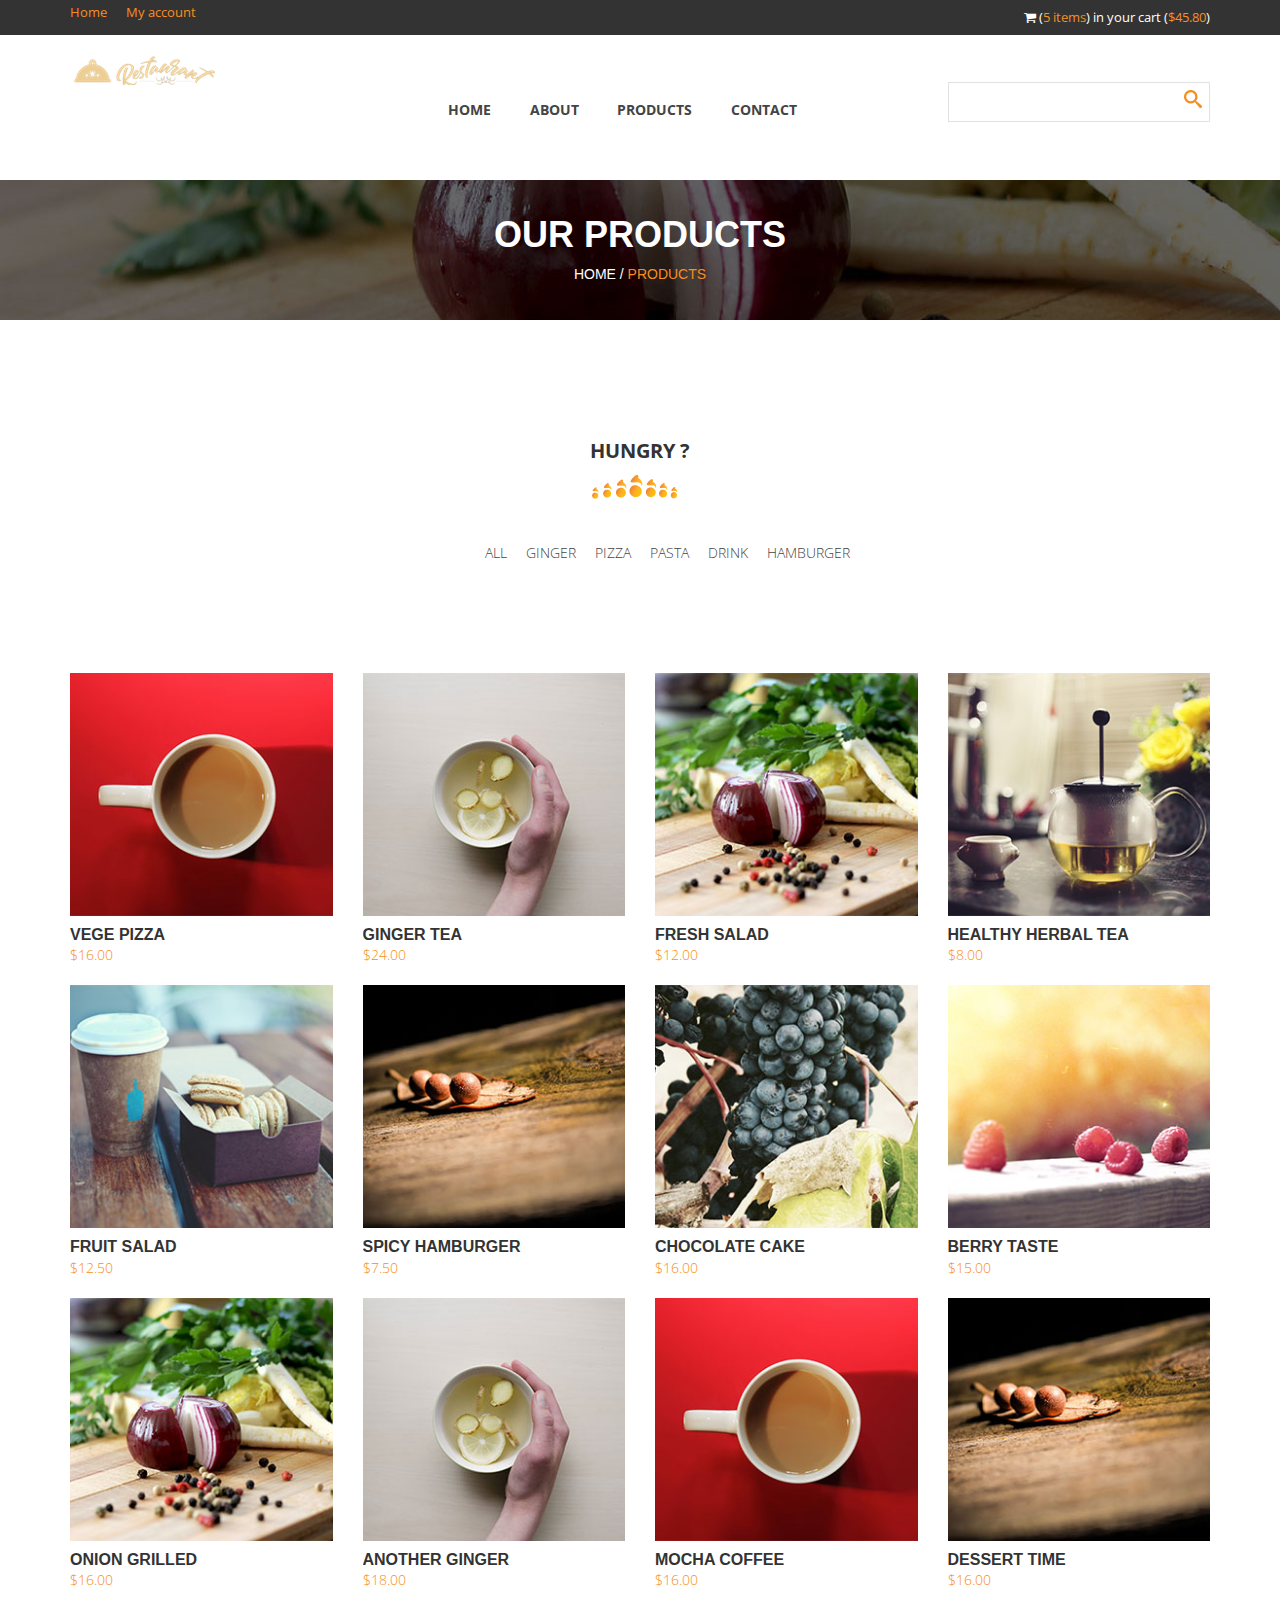
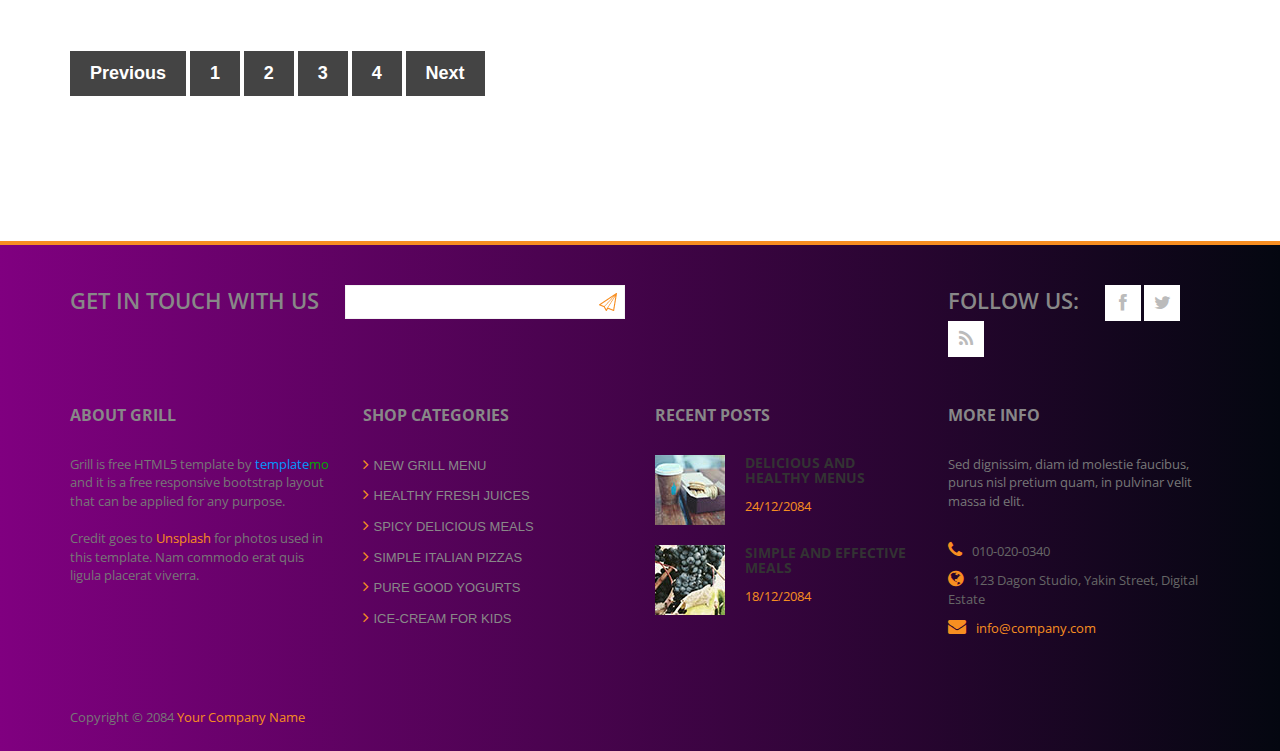
<file: products.html>
<!DOCTYPE html>
<!--[if lt IE 7]>      <html class="no-js lt-ie9 lt-ie8 lt-ie7"> <![endif]-->
<!--[if IE 7]>         <html class="no-js lt-ie9 lt-ie8"> <![endif]-->
<!--[if IE 8]>         <html class="no-js lt-ie9"> <![endif]-->
<!--[if gt IE 8]><!--> <html class="no-js"> <!--<![endif]-->
<!-- 

Grill Template 

http://www.templatemo.com/free-website-templates/417-grill

-->
    <head>
        <meta charset="utf-8">
        <title>Products - Grill Template</title>
        <meta name="description" content="">
        <meta name="viewport" content="width=device-width">
        
        <link href='http://fonts.googleapis.com/css?family=Open+Sans:300italic,400italic,600italic,700italic,800italic,400,300,600,700,800' rel='stylesheet' type='text/css'>

        <link rel="stylesheet" href="css/bootstrap.css">
        <link rel="stylesheet" href="css/font-awesome.css">
        <link rel="stylesheet" href="css/templatemo_style.css">
        <link rel="stylesheet" href="css/templatemo_misc.css">
        <link rel="stylesheet" href="css/flexslider.css">
        <link rel="stylesheet" href="css/testimonails-slider.css">

        <script src="js/vendor/modernizr-2.6.1-respond-1.1.0.min.js"></script>
    </head>
    <body>
        <!--[if lt IE 7]>
            <p class="chromeframe">You are using an outdated browser. <a href="http://browsehappy.com/">Upgrade your browser today</a> or <a href="http://www.google.com/chromeframe/?redirect=true">install Google Chrome Frame</a> to better experience this site.</p>
        <![endif]-->

            <header>
                <div id="top-header">
                    <div class="container">
                        <div class="row">
                            <div class="col-md-6">
                                <div class="home-account">
                                    <a href="#">Home</a>
                                    <a href="#">My account</a>
                                </div>
                            </div>
                            <div class="col-md-6">
                                <div class="cart-info">
                                    <i class="fa fa-shopping-cart"></i>
                                    (<a href="#">5 items</a>) in your cart (<a href="#">$45.80</a>)
                                </div>
                            </div>
                        </div>
                    </div>
                </div>
                <div id="main-header">
                    <div class="container">
                        <div class="row">
                            <div class="col-md-3">
                                <div class="logo">
                                    <a href="#"><img src="images/logo.png" title="Grill Template" alt="Grill Website Template" ></a>
                                </div>
                            </div>
                            <div class="col-md-6">
                                <div class="main-menu">
                                    <ul>
                                        <li><a href="index.html">Home</a></li>
                                        <li><a href="about-us.html">About</a></li>
                                        <li><a href="products.html">Products</a></li>
                                        <li><a href="contact-us.html">Contact</a></li>
                                    </ul>
                                </div>
                            </div>
                            <div class="col-md-3">
                                <div class="search-box">  
                                    <form name="search_form" method="get" class="search_form">
                                        <input id="search" type="text" />
                                        <input type="submit" id="search-button" />
                                    </form>
                                </div>
                            </div>
                        </div>
                    </div>
                </div>
            </header>


            <div id="heading">
                <div class="container">
                    <div class="row">
                        <div class="col-md-12">
                            <div class="heading-content">
                                <h2>Our Products</h2>
                                <span>Home / <a href="about-us.html">Products</a></span>
                            </div>
                        </div>
                    </div>
                </div>
            </div>





            <div id="products-post">
                <div class="container">
                    <div class="row">
                        <div class="col-md-12">
                            <div id="product-heading">
                                <h2>Hungry ?</h2>
                                <img src="images/under-heading.png" alt="" >
                            </div>
                        </div>
                    </div>
                    <div class="row">
                        <div class="filters col-md-12 col-xs-12">
                            <ul id="filters" class="clearfix">
                                <li><span class="filter" data-filter="all">All</span></li>
                                <li><span class="filter" data-filter=".ginger">Ginger</span></li>
                                <li><span class="filter" data-filter=".pizza">Pizza</span></li>
                                <li><span class="filter" data-filter=".pasta">Pasta</span></li>
                                <li><span class="filter" data-filter=".drink">Drink</span></li>
                                <li><span class="filter" data-filter=".hamburger">Hamburger</span></li>
                            </ul>
                        </div>
                    </div>
                    <div class="row" id="Container">
                        <div class="col-md-3 col-sm-6 mix portfolio-item Pizza">       
                            <div class="portfolio-wrapper">                
                                <div class="portfolio-thumb">
                                    <img src="images/product1.jpg" alt="" />
                                    <div class="hover">
                                        <div class="hover-iner">
                                            <a class="fancybox" href="images/product1_big.jpg"><img src="images/open-icon.png" alt="" /></a>
                                            <span>Pizza</span>
                                        </div>
                                    </div>
                                </div>  
                                <div class="label-text">
                                    <h3><a href="single-post.html">Vege Pizza</a></h3>
                                    <span class="text-category">$16.00</span>
                                </div>
                            </div>          
                        </div>
                        <div class="col-md-3 col-sm-6 mix portfolio-item ginger">       
                            <div class="portfolio-wrapper">                
                                <div class="portfolio-thumb">
                                    <img src="images/product2.jpg" alt="" />
                                    <div class="hover">
                                        <div class="hover-iner">
                                            <a class="fancybox" href="images/product2_big.jpg"><img src="images/open-icon.png" alt="" /></a>
                                            <span>Ginger</span>
                                        </div>
                                    </div>
                                </div>  
                                <div class="label-text">
                                    <h3><a href="single-post.html">Ginger Tea</a></h3>
                                    <span class="text-category">$24.00</span>
                                </div>
                            </div>          
                        </div>
                        <div class="col-md-3 col-sm-6 mix portfolio-item pizza">       
                            <div class="portfolio-wrapper">                
                                <div class="portfolio-thumb">
                                    <img src="images/product3.jpg" alt="" />
                                    <div class="hover">
                                        <div class="hover-iner">
                                            <a class="fancybox" href="images/product3_big.jpg"><img src="images/open-icon.png" alt="" /></a>
                                            <span>Pizza</span>
                                        </div>
                                    </div>
                                </div>  
                                <div class="label-text">
                                    <h3><a href="single-post.html">Fresh Salad</a></h3>
                                    <span class="text-category">$12.00</span>
                                </div>
                            </div>          
                        </div>
                        <div class="col-md-3 col-sm-6 mix portfolio-item pasta">       
                            <div class="portfolio-wrapper">                
                                <div class="portfolio-thumb">
                                    <img src="images/product4.jpg" alt="" />
                                    <div class="hover">
                                        <div class="hover-iner">
                                            <a class="fancybox" href="images/product4_big.jpg"><img src="images/open-icon.png" alt="" /></a>
                                            <span>Pasta</span>
                                        </div>
                                    </div>
                                </div>  
                                <div class="label-text">
                                    <h3><a href="single-post.html">Healthy Herbal Tea</a></h3>
                                    <span class="text-category">$8.00</span>
                                </div>
                            </div>          
                        </div>
                        <div class="col-md-3 col-sm-6 mix portfolio-item drink">       
                            <div class="portfolio-wrapper">                
                                <div class="portfolio-thumb">
                                    <img src="images/product5.jpg" alt="" />
                                    <div class="hover">
                                        <div class="hover-iner">
                                            <a class="fancybox" href="images/product5_big.jpg"><img src="images/open-icon.png" alt="" /></a>
                                            <span>Drink</span>
                                        </div>
                                    </div>
                                </div>  
                                <div class="label-text">
                                    <h3><a href="single-post.html">Fruit Salad</a></h3>
                                    <span class="text-category">$12.50</span>
                                </div>
                            </div>          
                        </div>
                        <div class="col-md-3 col-sm-6 mix portfolio-item hamburger">       
                            <div class="portfolio-wrapper">                
                                <div class="portfolio-thumb">
                                    <img src="images/product6.jpg" alt="" />
                                    <div class="hover">
                                        <div class="hover-iner">
                                            <a class="fancybox" href="images/product6_big.jpg"><img src="images/open-icon.png" alt="" /></a>
                                            <span>Hamburger</span>
                                        </div>
                                    </div>
                                </div>  
                                <div class="label-text">
                                    <h3><a href="single-post.html">Spicy Hamburger</a></h3>
                                    <span class="text-category">$7.50</span>
                                </div>
                            </div>          
                        </div>
                        <div class="col-md-3 col-sm-6 mix portfolio-item pizza">       
                            <div class="portfolio-wrapper">                
                                <div class="portfolio-thumb">
                                    <img src="images/product7.jpg" alt="" />
                                    <div class="hover">
                                        <div class="hover-iner">
                                            <a class="fancybox" href="images/product7_big.jpg"><img src="images/open-icon.png" alt="" /></a>
                                            <span>Pizza</span>
                                        </div>
                                    </div>
                                </div>  
                                <div class="label-text">
                                    <h3><a href="single-post.html">Chocolate Cake</a></h3>
                                    <span class="text-category">$16.00</span>
                                </div>
                            </div>          
                        </div>
                        <div class="col-md-3 col-sm-6 mix portfolio-item pasta">       
                            <div class="portfolio-wrapper">                
                                <div class="portfolio-thumb">
                                    <img src="images/product8.jpg" alt="" />
                                    <div class="hover">
                                        <div class="hover-iner">
                                            <a class="fancybox" href="images/product8_big.jpg"><img src="images/open-icon.png" alt="" /></a>
                                            <span>Pasta</span>
                                        </div>
                                    </div>
                                </div>  
                                <div class="label-text">
                                    <h3><a href="single-post.html">Berry Taste</a></h3>
                                    <span class="text-category">$15.00</span>
                                </div>
                            </div>          
                        </div>
                        <div class="col-md-3 col-sm-6 mix portfolio-item hamburger">       
                            <div class="portfolio-wrapper">                
                                <div class="portfolio-thumb">
                                    <img src="images/product3.jpg" alt="" />
                                    <div class="hover">
                                        <div class="hover-iner">
                                            <a class="fancybox" href="images/product3_big.jpg"><img src="images/open-icon.png" alt="" /></a>
                                            <span>Hamburger</span>
                                        </div>
                                    </div>
                                </div>  
                                <div class="label-text">
                                    <h3><a href="single-post.html">Onion Grilled</a></h3>
                                    <span class="text-category">$16.00</span>
                                </div>
                            </div>          
                        </div>
                        <div class="col-md-3 col-sm-6 mix portfolio-item drink">       
                            <div class="portfolio-wrapper">                
                                <div class="portfolio-thumb">
                                    <img src="images/product2.jpg" alt="" />
                                    <div class="hover">
                                        <div class="hover-iner">
                                            <a class="fancybox" href="images/product2_big.jpg"><img src="images/open-icon.png" alt="" /></a>
                                            <span>Drink</span>
                                        </div>
                                    </div>
                                </div>  
                                <div class="label-text">
                                    <h3><a href="single-post.html">Another Ginger</a></h3>
                                    <span class="text-category">$18.00</span>
                                </div>
                            </div>          
                        </div>
                        <div class="col-md-3 col-sm-6 mix portfolio-item ginger">       
                            <div class="portfolio-wrapper">                
                                <div class="portfolio-thumb">
                                    <img src="images/product1.jpg" alt="" />
                                    <div class="hover">
                                        <div class="hover-iner">
                                            <a class="fancybox" href="images/product1_big.jpg"><img src="images/open-icon.png" alt="" /></a>
                                            <span>Ginger</span>
                                        </div>
                                    </div>
                                </div>  
                                <div class="label-text">
                                    <h3><a href="single-post.html">Mocha Coffee</a></h3>
                                    <span class="text-category">$16.00</span>
                                </div>
                            </div>          
                        </div>
                        <div class="col-md-3 col-sm-6 mix portfolio-item pasta">       
                            <div class="portfolio-wrapper">                
                                <div class="portfolio-thumb">
                                    <img src="images/product6.jpg" alt="" />
                                    <div class="hover">
                                        <div class="hover-iner">
                                            <a class="fancybox" href="images/product6_big.jpg"><img src="images/open-icon.png" alt="" /></a>
                                            <span>Pasta</span>
                                        </div>
                                    </div>
                                </div>  
                                <div class="label-text">
                                    <h3><a href="single-post.html">Dessert Time</a></h3>
                                    <span class="text-category">$16.00</span>
                                </div>
                            </div>          
                        </div>
                    </div>
                    <div class="pagination">
                        <div class="row">   
                            <div class="col-md-12">
                                <ul>
                                	<li><a href="#">Previous</a></li>
                                    <li><a href="#">1</a></li>
                                    <li><a href="#">2</a></li>
                                    <li><a href="#">3</a></li>
                                    <li><a href="#">4</a></li>
                                    <li><a href="#">Next</a></li>
                                </ul>
                            </div>
                        </div>
                    </div>     
                </div>
            </div>



			<footer>
                <div class="container">
                    <div class="top-footer">
                        <div class="row">
                            <div class="col-md-9">
                                <div class="subscribe-form">
                                    <span>Get in touch with us</span>
                                    <form method="get" class="subscribeForm">
                                        <input id="subscribe" type="text" />
                                        <input type="submit" id="submitButton" />
                                    </form>
                                </div>
                            </div>
                            <div class="col-md-3">
                                <div class="social-bottom">
                                    <span>Follow us:</span>
                                    <ul>
                                        <li><a href="#" class="fa fa-facebook"></a></li>
                                        <li><a href="#" class="fa fa-twitter"></a></li>
                                        <li><a href="#" class="fa fa-rss"></a></li>
                                    </ul>
                                </div>
                            </div>
                        </div>
                    </div>
                    <div class="main-footer">
                        <div class="row">
                            <div class="col-md-3">
                                <div class="about">
                                    <h4 class="footer-title">About Grill</h4>
                                    <p>Grill is free HTML5 template by <span class="blue">template</span><span class="green">mo</span> and it is a free responsive bootstrap layout that can be applied for any purpose.
                                    <br><br>Credit goes to <a rel="nofollow" href="http://unsplash.com">Unsplash</a> for photos used in this template. Nam commodo erat quis ligula placerat viverra.</p>
                                </div>
                            </div>
                            <div class="col-md-3">
                                <div class="shop-list">
                                    <h4 class="footer-title">Shop Categories</h4>
                                    <ul>
                                        <li><a href="#"><i class="fa fa-angle-right"></i>New Grill Menu</a></li>
                                        <li><a href="#"><i class="fa fa-angle-right"></i>Healthy Fresh Juices</a></li>
                                        <li><a href="#"><i class="fa fa-angle-right"></i>Spicy Delicious Meals</a></li>
                                        <li><a href="#"><i class="fa fa-angle-right"></i>Simple Italian Pizzas</a></li>
                                        <li><a href="#"><i class="fa fa-angle-right"></i>Pure Good Yogurts</a></li>
                                        <li><a href="#"><i class="fa fa-angle-right"></i>Ice-cream for kids</a></li>
                                    </ul>
                                </div>
                            </div>
                            <div class="col-md-3">
                                <div class="recent-posts">
                                    <h4 class="footer-title">Recent posts</h4>
                                    <div class="recent-post">
                                        <div class="recent-post-thumb">
                                            <img src="images/recent-post1.jpg" alt="">
                                        </div>
                                        <div class="recent-post-info">
                                            <h6><a href="#">Delicious and Healthy Menus</a></h6>
                                            <span>24/12/2084</span>
                                        </div>
                                    </div>
                                    <div class="recent-post">
                                        <div class="recent-post-thumb">
                                            <img src="images/recent-post2.jpg" alt="">
                                        </div>
                                        <div class="recent-post-info">
                                            <h6><a href="#">Simple and effective meals</a></h6>
                                            <span>18/12/2084</span>
                                        </div>
                                    </div>
                                </div>
                            </div>
                            <div class="col-md-3">
                                <div class="more-info">
                                    <h4 class="footer-title">More info</h4>
                                    <p>Sed dignissim, diam id molestie faucibus, purus nisl pretium quam, in pulvinar velit massa id elit.</p>
                                    <ul>
                                        <li><i class="fa fa-phone"></i>010-020-0340</li>
                                        <li><i class="fa fa-globe"></i>123 Dagon Studio, Yakin Street, Digital Estate</li>
                                        <li><i class="fa fa-envelope"></i><a href="#">info@company.com</a></li>
                                    </ul>
                                </div>
                            </div>
                        </div>
                    </div>
                    <div class="bottom-footer">
                        <p>Copyright © 2084 <a href="#">Your Company Name</a></p>
                    </div>
                    
                </div>
            </footer>

    
        <script src="js/vendor/jquery-1.11.0.min.js"></script>
        <script src="js/vendor/jquery.gmap3.min.js"></script>
        <script src="js/plugins.js"></script>
        <script src="js/main.js"></script>

    </body>
</html>
</file>
<file: css/templatemo_style.css>
/*

Grill Template 

http://www.templatemo.com/free-website-templates/417-grill

*/

/*-- Basic --*/
a {
  text-decoration: none;
  color: #f78e21;
}

a:hover {
  text-decoration: none;
  color: #f78e21;
}

.blue {
	color: #09F;
}

.green {
	color: #0A0;
}

p {
  font-family: 'Open Sans', sans-serif;
  font-size: 13px;
  color: #777;
}

.heading-section {
  text-align: center;
  padding: 5px 0 80px 0;
}

.heading-section h2 {
  font-family: 'Open Sans', sans-serif;
  font-size: 20px;
  color: #333;
  font-weight: 700;
  text-transform: uppercase;
}

*, *:before, *:after {
  -moz-box-sizing: border-box; -webkit-box-sizing: border-box; box-sizing: border-box;
 }


.space30 {
	margin-bottom: 30px;
}

.space50 {
	margin-bottom: 50px;
}


/*-- Header --*/
#top-header {
  background-color: #333;
  color: #fff;
}

.home-account a {
  display: inline-block;
  margin-right: 15px;
  padding: 3px 0;
  font-size: 13px;
  font-family: 'Open Sans', sans-serif;
}

.cart-info {
  text-align: right;
  padding: 8px 0;
  font-size: 13px;
  font-family: 'Open Sans', sans-serif;
}

.logo {
  padding: 20px 0;
}

.main-menu ul {
  padding: 10px;
  margin-top: 15px;
  text-align: center;
}

.main-menu li {
  list-style: none;
  display: inline-block;
    padding: 40px 0;
}

.main-menu a {
  font-family: 'Open Sans', sans-serif;
  font-weight: 700;
  font-size: 14px;
  color: #444;
  text-transform: uppercase;
  margin-right: 35px;
}

.main-menu a:hover {
  color: #f78e21;
}

.search-box {
  text-align: right;
  margin-top: 47px;
  position: relative;
}

.search-box input {
  margin-top: 0px;
}

.search-box input[type="submit"] {
  background-color: transparent;
  position: absolute;
  width: 34px;
  height: 34px;
  right: 0;
  top: 0;
  border: 0;
  content: '';
  color: transparent;
  background: url(../images/search-icon.png);
  background-position: center;
  background-repeat: no-repeat;
}

.search-box input#s {
  padding: 4px 10px 4px 10px;
  height: 34px;
  line-height: 34px;
  outline: 0;
  border: 1px solid #ddd;
}

/*-- End Header --*/




/*-- Heading --*/

#heading {
  background-image: url(../images/bg-image.jpg);
  height: 140px;
}

#heading h2 {
  font-size: 36px;
  font-weight: 700;
  color: #fff;
  text-transform: uppercase;
}

#heading span {
  color: #fff;
  text-transform: uppercase;
}

.heading-content {
  text-align: center;
  margin-top: 35px;
}

/*-- End Heading --*/




/*-- Timeline --*/

.timeline-thumb {
  position: relative;
  text-align: center;
  border-bottom: 3px solid #dbdbdb;
}

.timeline-thumb:hover {
  border-color: #f78e21;
}

.timeline-thumb .thumb img {
  width: 100%;
  overflow: hidden;
}
.timeline-thumb .overlay {
  background-color: rgba(0,0,0, 0.7);
  width: 100%;
  height: 100%;
  position: absolute;
  top: 0;
  left: 0;
  visibility: hidden;
  opacity: 0;
}

.timeline-thumb:hover .overlay {
 visibility: visible;
 overflow: hidden;
 opacity: 1;
 cursor: pointer;
}

.timeline-caption h4 {
  padding-top: 80px;
  font-family: 'Open Sans', sans-serif;
  font-size: 16px;
  text-transform: uppercase;
  font-weight: 700;
  color: #fff;
  margin: 0 0 3px 0;
}

.timeline-caption p {
  font-family: 'Open Sans', sans-serif;
  font-size: 14px;
  font-weight: 300;
  color: #f78e21;
}

/*-- End Timeline --*/




/*-- Our Team --*/

.team-thumb {
  position: relative;
  text-align: center;
}

.team-thumb .author img {
  width: 100%;
}

.team-thumb .overlay {
  background-color: rgba(0,0,0, 0.7);
  position: absolute;
  width: 100%;
  height: 100%;
  top: 0;
  left: 0;
  visibility: hidden;
  opacity: 0;
}

.team-thumb:hover .overlay {
 visibility: visible;
 opacity: 1;
 cursor: pointer;
}

.author-caption ul {
  padding: 0;
  margin: 0;
}

.author-caption li {
  list-style: none;
  display: inline-block;
  margin-top: 40%;
}

.author-caption a {
  display: inline-block;
  background-color: rgba(250,250,250, 0.4);
  width: 34px;
  height: 34px;
  line-height: 34px;
  color: #fff;
}

.author-caption a:hover {
  background-color: #f78e21;
  color: #fff;
}

.author-details {
  margin-top: 15px;
  text-align: center;
}

.author-details h2 {
  display: block;
  margin-bottom: 0px;
  font-size: 16px;
  font-weight: 700;
  color: #333;
  text-transform: uppercase;
}

.author-details span {
  color: #f78e21;
  text-transform: uppercase;
}

/*-- End Our Team --*/




/*-- Products --*/

#product-heading {
  text-align: center;
  padding: 100px 0 30px 0;
}

#product-heading h2 {
  font-family: 'Open Sans', sans-serif;
  font-size: 20px;
  color: #333;
  font-weight: 700;
  text-transform: uppercase;
}

#Container {
  margin-top: 80px;
}

#Container .mix {
  display: none;
}

.portfolio-wrapper {
  overflow: hidden;
  padding-top: 20px;
}


#filters {
  text-align: center;
}

#filters ul {
  margin: 0px;
  padding: 0px;
}

#filters li {
  cursor: pointer;
  list-style: none;
  display: inline-block;
}

#filters span {
  text-transform: uppercase;
  font-family: 'Open Sans', sans-serif;
  font-size: 14px;
  font-weight: 300;
  color: #444;
  padding-left: 15px;
}


#filters span:hover {
  color: #f78e21;
  transition: all 0.3s ease-in;
}

.label-text a {
  color: #333;
}

.label-text a:hover {
  color: #f78e21;
}

.label-text h3 {
  margin: 10px 0 2px 0;
  font-size: 16px;
  font-weight: 700;
  color: #333;
  text-transform: uppercase;
}

.label-text span {
  color: #777;
  text-transform: uppercase;
  font-family: 'Open Sans', sans-serif;
  font-weight: 300;
  display: block;
  color: #f78e21
}

.portfolio-thumb img {
  width: 100%;
}

.portfolio-thumb {
  position: relative;
}

.hover-iner {
  position: relative;
  width: 100%;
  height: 100%;
}

.hover-iner a {
  position: absolute;
  top: 35%;
  left: 43%;
  margin-left: -18px;
  margin-top: -18px;
  background-color: rgba(0,0,0, 0.1);
  border: 1px solid #f78e21;
  width: 80px;
  height: 80px;
  line-height: 80px;
  color: #fff;
  text-align: center;
}

.hover-iner img {
  width: auto;
}

.hover-iner span {
  position: absolute;
  text-transform: uppercase;
  color: #fff;
  margin-top: 190px;
  text-align: center;
  font-size: 13px;
  width: 100%;
  color: #f78e21;
  font-weight: 300;
}

.hover {
  position: absolute;
  width: 100%;
  height: 100%;
  top: 0px;
  left: 0px;
  visibility: hidden;
  opacity: 0;
  background-color: rgba(0, 0, 0, 0.7);
}

.portfolio-wrapper:hover .portfolio-thumb .hover {
  visibility: visible;
  opacity: 1;
  transition: all 0.3s ease-in;
}

.pagination {
  margin-top: 60px;
}

.pagination ul {
  padding: 0;
  margin: 0;
}
.pagination li {
  list-style: none;
  display: inline-block;
}

.pagination a {
  background-color: #444;
  padding: 10px 20px;
  font-size: 18px;
  font-weight: 600;
  color: #fff;
  display: block;
  text-align: center;
}

.pagination a:hover {
  background-color: #f78e21;
}

/*- End Products --*/


/*-- Single Post --*/

.image-post {
  overflow: hidden;
}

.product-title h3 {
  font-size: 16px;
  font-weight: 700;
  color: #333;
  display: inline-block;
  margin-right: 20px;
  border-right: 1px solid #ddd;
  padding-right: 20px;
}

.product-title span {
  display: inline-block;
  font-size: 13px;
  color: #f78e21;
} 

.product-content a {
  font-weight: 700;
  font-size: 13px;
}

.product-content p {
  margin-top: 5px;
  padding-bottom: 15px;
}

.comment-section h4 {
  margin-top: 30px;
  font-size: 16px;
  color: #666;
  font-weight: 700;
  text-transform: uppercase;
}

.all-comments {
  margin-top: 40px;
  margin-bottom: 40px;
}

.comments {
  margin-top: 30px;
}

.author-thumb {
  float: left;
  margin-right: 30px;
}

.comment-body {
  background-color: #f3f3f3;
  padding: 20px;
  overflow: hidden;
  position: relative;
}

.comment-body h6 {
  font-size: 16px;
  font-weight: 700;
  color: #333;
  text-transform: uppercase;
  margin-bottom: 5px;
  margin-top: 0px;
}

.comment-body span {
  font-size: 14px;
  color: #f78e21;
}

.comment-body p {
  margin-top: 20px;
}

.comment-body a {
  text-transform: uppercase;
  font-size: 14px;
  color: #fff;
  background-color: #f78e21;
  width: 80px;
  height: 30px;
  line-height: 30px;
  text-align: center;
  display: inline-block;
  position: absolute;
  top: 20px;
  right: 20px;
}

.replyed-form {
  margin-left: 130px;
}

.leave-comment h4 {
  margin-top: 30px;
  padding-bottom: 10px;
  font-size: 16px;
  color: #666;
  font-weight: 700;
  text-transform: uppercase;
}

input, textarea {
  padding: 10px;
  border: 1px solid #e2e2e2;
  width: 100%;
  margin-top: 25px;
  font-size: 13px;
  font-style: italic;
  font-weight: 300;
  color: #aaa;
  outline: none; 
}

textarea {
  height: 165px;
  max-height: 180px;
  max-width: 770px;
  line-height: 18px;
  width: 100%
}

.form label {
  margin-left: 10px;
  color: #999999;
}

.send button {
  width: 90px;
  color: #fff;
  cursor: pointer;
  height: 35px;
  line-height: 30px;
  text-align: center;
  background-color: #f78e21; 
  font-family: 'Open Sans', sans-serif;
  font-size: 16px;
  font-style: normal;
  font-weight: 600;
  text-transform: uppercase;
  border: 0;
  outline: none;
}

.leave input {
  width: 90px;
  cursor: pointer;
  height: 35px;
  line-height: 30px;
  text-align: center;
  background-color: #f78e21; 
  color: #fff;
  font-family: 'Open Sans', sans-serif;
  font-size: 16px;
  font-style: normal;
  font-weight: 600;
  text-transform: uppercase;
  border: 0;
}

/*-- End Single Post --*/




/*-- Contact Us --*/

.message-form input {
  margin-top: 0px;
}

.message-form  textarea {
  padding-bottom: 20px;
}

.send {
  margin-top: 20px;
}

.info p {
  padding-bottom: 20px;
}

.info ul {
  margin: 0;
  padding: 0;
}

.info li {
  list-style: none;
  margin: 10px 0;
  font-family: 'Open Sans', sans-serif;
  font-size: 13px;
  color: #666;
}

.info i {
  color: #f78e21;
  margin-right: 10px;
  font-size: 18px;
}

/*-- End Contact Us--*/




/*-- Side Bar --*/

.side-bar h4 {
  font-size: 16px;
  font-weight: 700;
  color: #fff;
  text-transform: uppercase;
  background-color: #f78e21;
  margin-top: 0px;
  padding: 9px 15px 9px 15px;
}

.archives-list ul {
  margin-top: 25px !important;
  padding-bottom: 30px !important;
  margin: 0;
  padding: 0;
}

.archives-list li {
  list-style: none;
  margin: 10px 0;
}

.archives-list i {
  font-size: 16px;
  margin-right: 5px;
  color: #f78e21;
}

.archives-list a {
  text-transform: uppercase;
  color: #888;
  font-size: 13px;
}

.archives-list a:hover {
  color: #f78e21;
}

.recent-post {
  overflow: hidden;
  margin-bottom: 20px;
}

.recent-post-thumb {
  float: left;
  margin-right: 20px !important; 
  width: 70px;
  height: 70px;
}

.recent-post-info {
  overflow: hidden;
}

.recent-post-info h6 {
  font-family: 'Open Sans', sans-serif;
  font-size: 14px;
  font-weight: 700;
  text-transform: uppercase;
  margin-top: 0;
}

.posts {
  margin-top: 30px;
  margin-bottom: 30px;
}

.recent-post-info a {
  color: #333;
}

.recent-post-info a:hover {
  color: #f78e21;
}

.recent-post-info span {
  font-family: 'Open Sans', sans-serif;
  font-size: 13px;
  color: #f78e21;
}

.flickr-images {
  margin-top: 20px;
}

.flickr-images img {
  margin-top: 20px;
  overflow: hidden !important;
  width: 68px;
}

.flickr-images img:hover {
  border: 3px solid #f78e21;
  transition: all 0.1s ease-in;
  cursor: pointer;
}

/*-- End Side Bar --*/





/*-- Slider --*/

#slider {
  overflow: hidden;
}

.slider-caption {
  text-align: center;
  position: absolute;
  width: 100%;
  margin-top: 160px;
  color: #fff;
  font-family: 'Open Sans', sans-serif;
}

.slider-caption h1 {
  text-shadow: 1px 1px #777;
  font-size: 48px;
  padding-bottom: 10px;
  font-weight: 500;
  color: #f78e21;
  text-transform: uppercase;
}

.slider-caption p {
  font-size: 18px;
  font-weight: 300;
  color: #fff;
  line-height: 15px;
}

.slider-caption a {
  margin-top: 20px;
  text-decoration: none;
  display: inline-block;
  background-color: #f78e21;
  width: 200px;
  height: 40px;
  text-align: center;
  color: #fff;
  line-height: 40px;
  text-transform: uppercase;
  font-size: 18px;
  font-weight: 600;
}

/*-- End Slider --*/





/*-- Services --*/

.service-item {
  text-align: center;
}

.icon i {
  border-radius: 50%;
  border: 20px solid #f78e21;
  color: #f78e21;
  font-size: 28px;
  line-height: 80px;
  width: 120px;
  height: 120px;
}

.service-item h4 {
  font-family: 'Open Sans', sans-serif;
  font-size: 16px;
  font-weight: 700;
  color: #333;
  text-transform: uppercase;
  margin-top: 25px;
}

/*-- End Services --*/





/*-- Latest Posts --*/

.blog-post {
  position: relative;
  margin-bottom: 30px;
}

.blog-thumb {
  overflow: hidden;
  position: relative;
}

.blog-thumb img {
  width: 100%;
border-radius: 50px;
}

.blog-content {
  position: absolute;
  bottom: 0;
  left: 0;
  width: 100%;
  background-color: rgba(0,0,0,0.7);
  color: #fff;
  padding: 15px;
border-radius: 50px;
}

.content-show a {
  font-family: 'Open Sans', sans-serif;
  font-size: 16px;
  font-weight: 700;
  color: #fff;
  text-transform: uppercase;
}

.content-show span {
  color: #f78e21;
}

.content-hide {
  margin-top: 15px;
  display: none;
}

.content-hide p {
  color: #fff;
}

/*-- End Latest Posts --*/





/*-- Testimonails --*/

.testimonails-content p {
  text-align: center;
  font-size: 15px;
  color: #333;
  font-style: italic;
}

.testimonails-content h6 {
  font-size: 16px;
  font-weight: 300;
  text-align: center;
  margin-top: 30px;
  font-style: italic;
}

/*-- End Testimonails --*/





/*--Footer--*/

footer {
 background-image: linear-gradient(to right,Purple,#040710);
  background-color: #444444;
  border-top: 4px solid #f78e21;
  margin-top: 120px;
}

.social-bottom {
  margin-top: 40px;
  padding-bottom: 40px;
}

.social-bottom span {
  font-family: 'Open Sans', sans-serif;
  font-size: 22px;
  font-weight: 600;
  color: #888;
  text-transform: uppercase;
  float: left;
  margin-right: 26px;
}

.social-bottom ul {
  margin: 0;
  padding: 0;
}

.social-bottom li {
  list-style: none;
  display: inline-block;
}

.social-bottom a {
  background-color: #fff;
  font-size: 18px;
  width: 36px;
  height: 36px;
  line-height: 36px;
  text-align: center;
  color: #bbb;
}

.social-bottom a:hover {
  background-color: #f78e21;
  color: #fff;
}

.subscribe-form {
  margin-top: 40px;
  padding-bottom: 40px;
}

.subscribe-form span {
  font-family: 'Open Sans', sans-serif;
  font-size: 22px;
  font-weight: 600;
  color: #888;
  text-transform: uppercase;
  float: left;
  margin-right: 26px;
}

.subscribeForm {
  position: relative;
  display: inline-block;
}

.subscribe-form input[type="submit"] {
  position: absolute;
  right: 0;
  top: 0;
  width: 34px;
  height: 34px;
  background: url(../images/subscribe-icon.png);
  background-repeat: no-repeat;
  background-position: center;
  color: transparent;
  background-color: transparent;
  content: '';
  margin-top: 0;
  border: 0;
}

.subscribe-form input#subscribe {
  padding: 4px 10px 4px 10px;
  line-height: 34px;
  height: 34px;
  max-width: 280px;
  width: 280px;
  margin-top: 0px;
  outline: 0;
  border-color: #f3f3f3;
}

.footer-title {
  font-family: 'Open Sans', sans-serif;
  font-size: 16px;
  font-weight: 700;
  color: #888;
  text-transform: uppercase;
  padding-bottom: 20px;
}

.shop-list ul {
  margin: 0;
  padding: 0;
}

.shop-list li {
  list-style: none;
  margin: 10px 0;
}

.shop-list i {
  font-size: 16px;
  margin-right: 5px;
  color: #f78e21;
}

.shop-list a {
  text-transform: uppercase;
  color: #888;
  font-size: 13px;
}

.shop-list a:hover {
  color: #f78e21;
}

.recent-post {
  overflow: hidden;
  margin-bottom: 20px;
}

.recent-post-thumb {
  float: left;
  margin-right: 10px;
  width: 70px;
  height: 70px;
}

.recent-post-info {
  overflow: hidden;
}

.recent-post-info h6 {
  font-family: 'Open Sans', sans-serif;
  font-size: 14px;
  font-weight: 700;
  text-transform: uppercase;
  margin-top: 0;
}

.recent-post-info a {
  color: #333;
}

.recent-post-info a:hover {
  color: #f78e21;
}

.recent-post-info span {
  font-family: 'Open Sans', sans-serif;
  font-size: 13px;
  color: #f78e21;
}

.more-info p {
  padding-bottom: 20px;
}

.more-info ul {
  margin: 0;
  padding: 0;
}

.more-info li {
  list-style: none;
  margin: 10px 0;
  font-family: 'Open Sans', sans-serif;
  font-size: 13px;
  color: #666;
}

.more-info i {
  color: #f78e21;
  margin-right: 10px;
  font-size: 18px;
}

.bottom-footer {
  text-align: left;
  padding: 60px 0 15px 0;
}

/*-- End Footer --*/









/*--- RESPONSIVE ---*/

@media screen and (max-width: 990px) {

  .home-account {
    text-align: center;
    display: block;
  }

  .cart-info {
    text-align: center;
    display: block;
  }
  
  .logo {
    text-align: center;
  }

  .search-box {
    display: none;
border-radius: 50px;
  }

  .slider-caption {
    display: none;
  }

  .service-item {
    margin-top: 40px;
  }

  .footer-title {
    margin-top: 60px;
  }

  .bottom-footer {
    text-align: center;
  }

  .timeline-thumb{
    margin-top: 30px;
    border-bottom: none;
  }

  .team-thumb {
    margin-top: 30px;
  }

  .side-bar {
    margin-top: 100px;
  }

  .side-bar h4 {
    width: 100%;
  }

  .send-message input {
    margin-top: 20px;
  }

  .info {
    margin-top: 60px;
    text-align: center;
  }
}

@media screen and (max-width: 568px) {

  .home-account {
    text-align: center;
    display: block;
  }

  .cart-info {
    text-align: center;
    display: block;
  }
  
  .logo {
    text-align: center;
  }

  .search-box {
    display: none;
  }

  .content-hide p {
    display: none;
  }

  .slider-caption {
    display: none;
  }

  .service-item {
    margin-top: 40px;
  }

  .footer-title {
    margin-top: 60px;
  }

  .bottom-footer {
    text-align: center;
  }

  .timeline-thumb{
    margin-top: 30px;
    border-bottom: none;
  }

  .team-thumb {
    margin-top: 30px;
  }

  .side-bar {
    margin-top: 100px;
  }

  .side-bar h4 {
    width: 100%;
  }

  .send-message input {
    margin-top: 20px;
  }

  .info {
    margin-top: 60px;
    text-align: center;
  }

  .logo {
    padding-bottom: 60px;
  }

  .main-menu li {
    display: block;
    margin-top: -60px;
    margin-right: -35px;
  }

  #heading-section img {
    display: none;
  }

  .divide-line img {
    display: none;
  }

  .top-footer {
    display: none;
  }

}

@media screen and (max-width: 1000px) {

  .slider-caption {
    display: none;
  }
}

@media screen and (max-width: 600px) {

  .heading-section img {
    display: none;
  }

  body {
    overflow-x: hidden;
  }
}

@media screen and (min-width: 995px) {

  .hover-iner span {
  margin-top: 160px;
  }

  body {
    overflow-x: hidden;
  }
}

/*--- END RESPONSIVE ---*/
</file>
<file: css/templatemo_misc.css>
/*

Grill Template 
http://www.templatemo.com/preview/templatemo_417_grill 

*/


/*! fancyBox v2.1.5 fancyapps.com | fancyapps.com/fancybox/#license */
.fancybox-wrap,
.fancybox-skin,
.fancybox-outer,
.fancybox-inner,
.fancybox-image,
.fancybox-wrap iframe,
.fancybox-wrap object,
.fancybox-nav,
.fancybox-nav span,
.fancybox-tmp
{
	padding: 0;
	margin: 0;
	border: 0;
	outline: none;
	vertical-align: top;
}

.fancybox-wrap {
	position: absolute;
	top: 0;
	left: 0;
	z-index: 8020;
}

.fancybox-skin {
	position: relative;
	background: #f9f9f9;
	color: #444;
	text-shadow: none;
	-webkit-border-radius: 4px;
	   -moz-border-radius: 4px;
	        border-radius: 4px;
}

.fancybox-opened {
	z-index: 8030;
}

.fancybox-opened .fancybox-skin {
	-webkit-box-shadow: 0 10px 25px rgba(0, 0, 0, 0.5);
	   -moz-box-shadow: 0 10px 25px rgba(0, 0, 0, 0.5);
	        box-shadow: 0 10px 25px rgba(0, 0, 0, 0.5);
}

.fancybox-outer, .fancybox-inner {
	position: relative;
}

.fancybox-inner {
	overflow: hidden;
}

.fancybox-type-iframe .fancybox-inner {
	-webkit-overflow-scrolling: touch;
}

.fancybox-error {
	color: #444;
	font: 14px/20px "Helvetica Neue",Helvetica,Arial,sans-serif;
	margin: 0;
	padding: 15px;
	white-space: nowrap;
}

.fancybox-image, .fancybox-iframe {
	display: block;
	width: 100%;
	height: 100%;
}

.fancybox-image {
	max-width: 100%;
	max-height: 100%;
}

#fancybox-loading, .fancybox-close, .fancybox-prev span, .fancybox-next span {
	background-image: url('../images/fancybox_sprite.png');
}

#fancybox-loading {
	position: fixed;
	top: 50%;
	left: 50%;
	margin-top: -22px;
	margin-left: -22px;
	background-position: 0 -108px;
	opacity: 0.8;
	cursor: pointer;
	z-index: 8060;
}

#fancybox-loading div {
	width: 44px;
	height: 44px;
	background: url('../images/fancybox_loading.gif') center center no-repeat;
}

.fancybox-close {
	position: absolute;
	top: -18px;
	right: -18px;
	width: 36px;
	height: 36px;
	cursor: pointer;
	z-index: 8040;
}

.fancybox-nav {
	position: absolute;
	top: 0;
	width: 40%;
	height: 100%;
	cursor: pointer;
	text-decoration: none;
	background: transparent url('../images/blank.gif'); /* helps IE */
	-webkit-tap-highlight-color: rgba(0,0,0,0);
	z-index: 8040;
}

.fancybox-prev {
	left: 0;
}

.fancybox-next {
	right: 0;
}

.fancybox-nav span {
	position: absolute;
	top: 50%;
	width: 36px;
	height: 34px;
	margin-top: -18px;
	cursor: pointer;
	z-index: 8040;
	visibility: hidden;
}

.fancybox-prev span {
	left: 10px;
	background-position: 0 -36px;
}

.fancybox-next span {
	right: 10px;
	background-position: 0 -72px;
}

.fancybox-nav:hover span {
	visibility: visible;
}

.fancybox-tmp {
	position: absolute;
	top: -99999px;
	left: -99999px;
	visibility: hidden;
	max-width: 99999px;
	max-height: 99999px;
	overflow: visible !important;
}

/* Overlay helper */

.fancybox-lock {
    overflow: hidden !important;
    width: auto;
}

.fancybox-lock body {
    overflow: hidden !important;
}

.fancybox-lock-test {
    overflow-y: hidden !important;
}

.fancybox-overlay {
	position: absolute;
	top: 0;
	left: 0;
	overflow: hidden;
	display: none;
	z-index: 8010;
	background: url('../images/fancybox_overlay.png');
}

.fancybox-overlay-fixed {
	position: fixed;
	bottom: 0;
	right: 0;
}

.fancybox-lock .fancybox-overlay {
	overflow: auto;
	overflow-y: scroll;
}

/* Title helper */

.fancybox-title {
	visibility: hidden;
	font: normal 13px/20px "Helvetica Neue",Helvetica,Arial,sans-serif;
	position: relative;
	text-shadow: none;
	z-index: 8050;
}

.fancybox-opened .fancybox-title {
	visibility: visible;
}

.fancybox-title-float-wrap {
	position: absolute;
	bottom: 0;
	right: 50%;
	margin-bottom: -35px;
	z-index: 8050;
	text-align: center;
}

.fancybox-title-float-wrap .child {
	display: inline-block;
	margin-right: -100%;
	padding: 2px 20px;
	background: transparent; /* Fallback for web browsers that doesn't support RGBa */
	background: rgba(0, 0, 0, 0.8);
	-webkit-border-radius: 15px;
	   -moz-border-radius: 15px;
	        border-radius: 15px;
	text-shadow: 0 1px 2px #222;
	color: #FFF;
	font-weight: bold;
	line-height: 24px;
	white-space: nowrap;
}

.fancybox-title-outside-wrap {
	position: relative;
	margin-top: 10px;
	color: #fff;
}

.fancybox-title-inside-wrap {
	padding-top: 10px;
}

.fancybox-title-over-wrap {
	position: absolute;
	bottom: 0;
	left: 0;
	color: #fff;
	padding: 10px;
	background: #000;
	background: rgba(0, 0, 0, .8);
}

/*Retina graphics!*/
@media only screen and (-webkit-min-device-pixel-ratio: 1.5),
	   only screen and (min--moz-device-pixel-ratio: 1.5),
	   only screen and (min-device-pixel-ratio: 1.5){

	#fancybox-loading, .fancybox-close, .fancybox-prev span, .fancybox-next span {
		background-image: url('../images/fancybox_sprite@2x.png');
		background-size: 44px 152px; /*The size of the normal image, half the size of the hi-res image*/
	}

	#fancybox-loading div {
		background-image: url('../images/fancybox_loading@2x.gif');
		background-size: 24px 24px; /*The size of the normal image, half the size of the hi-res image*/
	}
}
</file>
<file: css/testimonails-slider.css>
/*
 * jQuery FlexSlider v2.2.0
 * http://www.woothemes.com/flexslider/
 *
 * Copyright 2012 WooThemes
 * Free to use under the GPLv2 license.
 * http://www.gnu.org/licenses/gpl-2.0.html
 *
 * Contributing author: Tyler Smith (@mbmufffin)
 */


/* Browser Resets
*********************************/
.flex-container a:active,
.flexslider a:active,
.flex-container a:focus,
.flexslider a:focus  {outline: none;}
.slides,
.flex-control-nav,
.flex-direction-nav {margin: 0; padding: 0; list-style: none;}

/* Icon Fonts
*********************************/
/* Font-face Icons */
@font-face {
	font-family: 'flexslider-icon';
	src:url('fonts/flexslider-icon.eot');
	src:url('fonts/flexslider-icon.eot?#iefix') format('embedded-opentype'),
		url('fonts/flexslider-icon.woff') format('woff'),
		url('fonts/flexslider-icon.ttf') format('truetype'),
		url('fonts/flexslider-icon.svg#flexslider-icon') format('svg');
	font-weight: normal;
	font-style: normal;
}

/* FlexSlider Necessary Styles
*********************************/
.flexslider { overflow: hidden; margin: 0; padding: 0;}
.flexslider .slides > li {display: none; -webkit-backface-visibility: hidden;} /* Hide the slides before the JS is loaded. Avoids image jumping */
.flexslider .slides img {width: 100%; display: block;}
.flex-pauseplay span {text-transform: capitalize;}

/* Clearfix for the .slides element */
.slides:after {content: "\0020"; display: block; clear: both; visibility: hidden; line-height: 0; height: 0;}
html[xmlns] .slides {display: block;}
* html .slides {height: 1%;}

/* No JavaScript Fallback */
/* If you are not using another script, such as Modernizr, make sure you
 * include js that eliminates this class on page load */
.no-js .slides > li:first-child {display: block;}

/* FlexSlider Default Theme
*********************************/
.flexslider { position: relative; zoom: 1; max-height:  600px; }
.flex-viewport { max-height: 2000px; -webkit-transition: all 1s ease; -moz-transition: all 1s ease; -o-transition: all 1s ease; transition: all 1s ease; }
.loading .flex-viewport { max-height: 300px; }
.flexslider .slides { zoom: 1; }
.carousel li { margin-right: 5px; }

/* Direction Nav */
.flex-direction-nav {*height: 0;}
.flex-direction-nav a  { text-align: center; display: block; border: 1px solid #fff; width: 40px; height: 40px; line-height: 40px; color: #fff; margin: -20px 0 0; position: absolute; top: 50%; z-index: 10; overflow: hidden; opacity: 0; cursor: pointer; -webkit-transition: all .3s ease; -moz-transition: all .3s ease; transition: all .3s ease; }
.flex-direction-nav .flex-prev { left: -50px; }
.flex-direction-nav .flex-next { right: -50px; }
.flexslider:hover .flex-prev { opacity: 1; left: 50px; }
.flexslider:hover .flex-next { opacity: 1; right: 50px; }
.flexslider:hover .flex-next:hover, .flexslider:hover .flex-prev:hover { opacity: 1; }
.flex-direction-nav .flex-disabled { opacity: 0!important; filter:alpha(opacity=0); cursor: default; }
.flex-direction-nav a:before  {font-family: 'FontAwesome'; font-size: 32px; display: inline-block; content: '\f104'; }
.flex-direction-nav a.flex-next:before  { content: '\f105'; }

/* Pause/Play */
.flex-pauseplay a { display: block; width: 20px; height: 20px; position: absolute; bottom: 5px; left: 10px; opacity: 0.8; z-index: 10; overflow: hidden; cursor: pointer; color: #000; }
.flex-pauseplay a:before  { font-size: 20px; display: inline-block; content: '\f004'; }
.flex-pauseplay a:hover  { opacity: 1; }
.flex-pauseplay a.flex-play:before { content: '\f003'; }

/* Control Nav */
.flex-control-nav {width: 100%; position: absolute; bottom: -40px; text-align: center;}
.flex-control-nav li {margin: 0 6px; display: inline-block; zoom: 1; *display: inline;}
.flex-control-paging li a {width: 11px; height: 11px; display: block; background: #666; background: rgba(0,0,0,0.5); cursor: pointer; text-indent: -9999px; -webkit-border-radius: 20px; -moz-border-radius: 20px; -o-border-radius: 20px; border-radius: 20px; -webkit-box-shadow: inset 0 0 3px rgba(0,0,0,0.3); -moz-box-shadow: inset 0 0 3px rgba(0,0,0,0.3); -o-box-shadow: inset 0 0 3px rgba(0,0,0,0.3); box-shadow: inset 0 0 3px rgba(0,0,0,0.3); }
.flex-control-paging li a:hover { background: #333; background: rgba(0,0,0,0.7); }
.flex-control-paging li a.flex-active { background: #000; background: rgba(0,0,0,0.9); cursor: default; }

.flex-control-thumbs {margin: 5px 0 0; position: static; overflow: hidden;}
.flex-control-thumbs li {width: 25%; float: left; margin: 0;}
.flex-control-thumbs img {width: 100%; display: block; opacity: .7; cursor: pointer;}
.flex-control-thumbs img:hover {opacity: 1;}
.flex-control-thumbs .flex-active {opacity: 1; cursor: default;}

@media screen and (max-width: 860px) {
  .flex-direction-nav .flex-prev { opacity: 1; left: 10px;}
  .flex-direction-nav .flex-next { opacity: 1; right: 10px;}
}
</file>
